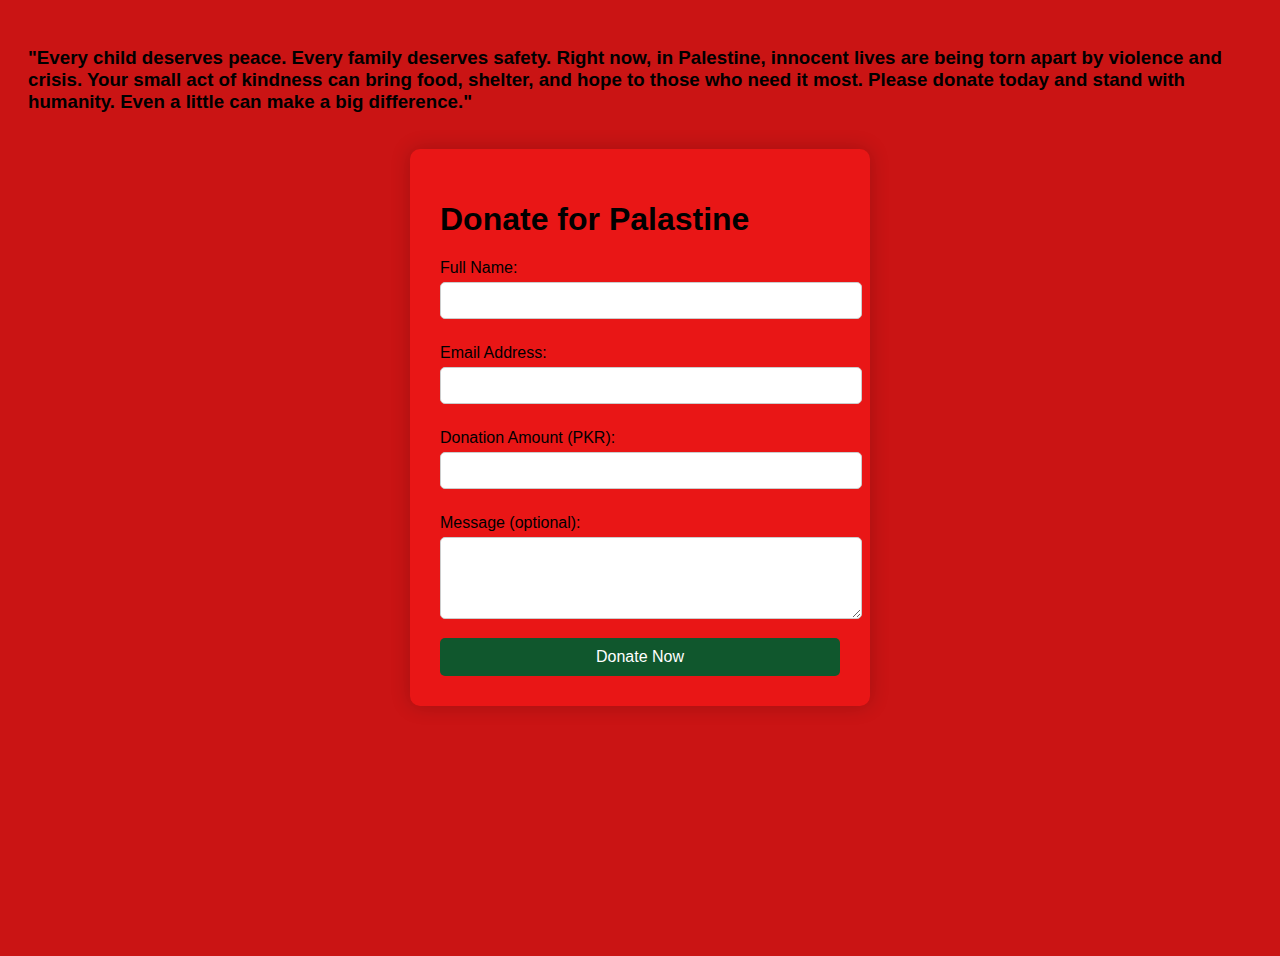
<file: donate for palastine/index.html>
<!DOCTYPE html>
<html lang="en">
<head>
    <meta charset="UTF-8">
    <title>Falasteen Donation Form</title>
    <link rel="stylesheet" href="style.css">
</head>
<body>
     <h3 class="h3">"Every child deserves peace. Every family deserves safety. Right now, in Palestine, innocent lives are being torn apart by violence and crisis. Your small act of kindness can bring food, shelter, and hope to those who need it most. Please donate today and stand with humanity. Even a little can make a big difference."

     </h3><br/>
    <div class="form-container">
        <h1>Donate for Palastine</h1>
        <form action="#" method="post">
            <label for="name">Full Name:</label>
            <input type="text" id="name" name="name" required>

            <label for="email">Email Address:</label>
            <input type="email" id="email" name="email" required>

            <label for="amount">Donation Amount (PKR):</label>
            <input type="number" id="amount" name="amount" required>

            <label for="message">Message (optional):</label>
            <textarea id="message" name="message" rows="4"></textarea>

            <button type="submit">Donate Now</button>
        </form>
    </div>
</body>
</html>
</file>
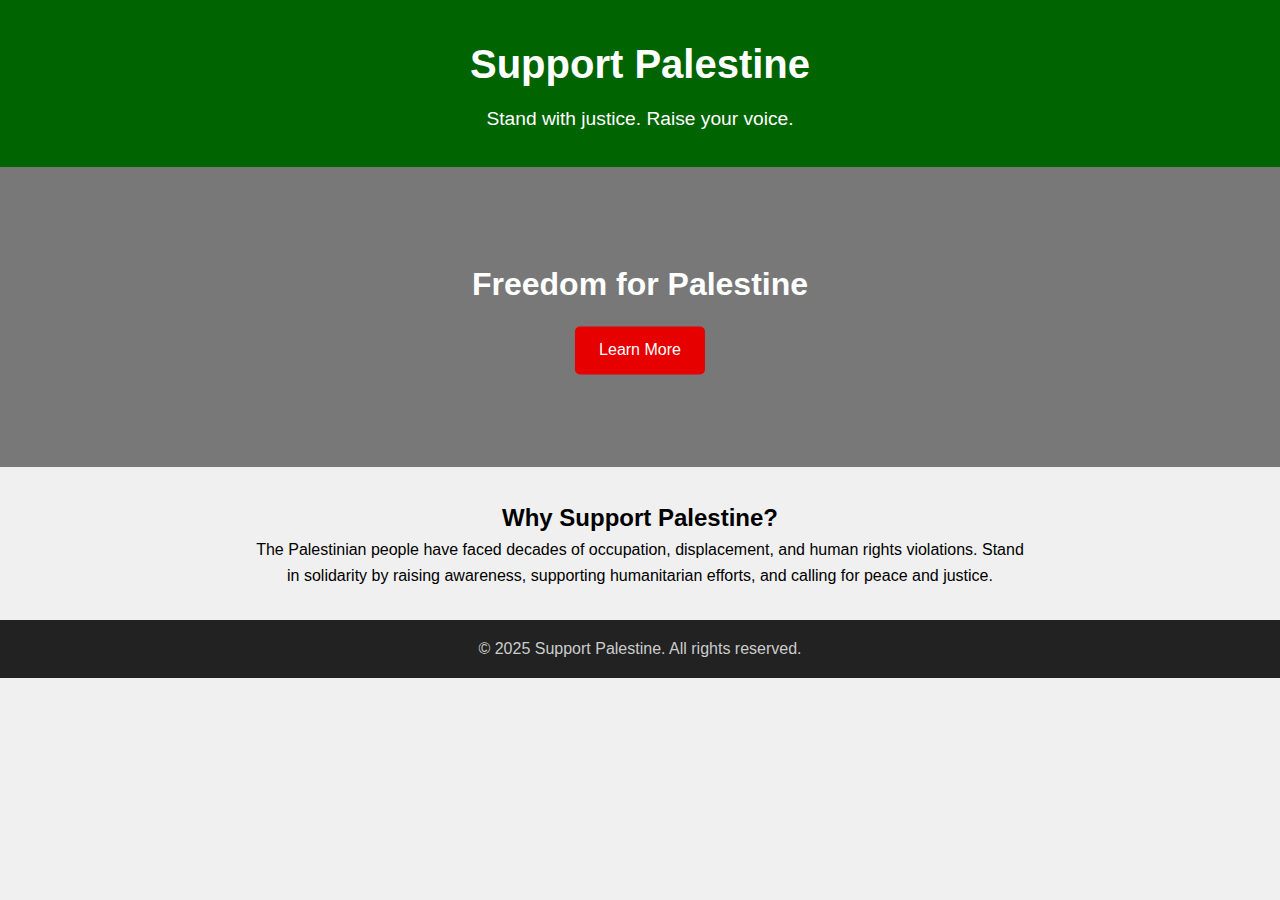
<file: MID-TERM ASSIGNMENT/about support page/index.html>
<!DOCTYPE html>
<html lang="en">
<head>
  <meta charset="UTF-8" />
  <meta name="viewport" content="width=device-width, initial-scale=1" />
  <title>Support Palestine</title>
  <style>
    * {
      box-sizing: border-box;
      margin: 0;
      padding: 0;
    }

    body {
      font-family: 'Arial', sans-serif;
      background: #f0f0f0;
      color: #000000;
      line-height: 1.6;
    }

    header {
      background: #006400;
      color: white;
      padding: 2rem 1rem;
      text-align: center;
    }

    header h1 {
      font-size: 2.5rem;
      margin-bottom: 0.5rem;
    }

    header p {
      font-size: 1.2rem;
    }

    .hero {
        background-image:url(./Flag_of_Palestine.svg no-repeat center center/cover );
        height: 300px;
        height: 300px;
      height: 300px;
    
      position: relative;
    }

    .hero::after {
      content: "";
      position: absolute;
      top: 0; left: 0;
      width: 100%;
      height: 100%;
      background: rgba(0, 0, 0, 0.5);
    }

    .hero-text {
      position: absolute;
      top: 50%;
      left: 50%;
      transform: translate(-50%, -50%);
      color: white;
      text-align: center;
      z-index: 2;
    }

    .hero-text h2 {
      font-size: 2rem;
      margin-bottom: 1rem;
    }

    .btn {
      display: inline-block;
      background: #e60000;
      color: white;
      padding: 0.7rem 1.5rem;
      text-decoration: none;
      border-radius: 5px;
      transition: background 0.3s ease;
    }

    .btn:hover {
      background: #cc0000;
    }

    .content {
      max-width: 800px;
      margin: 2rem auto;
      padding: 0 1rem;
      text-align: center;
    }

    footer {
      background: #222;
      color: #ccc;
      text-align: center;
      padding: 1rem;
      margin-top: 2rem;
    }

    @media (max-width: 600px) {
      header h1 {
        font-size: 2rem;
      }

      .hero-text h2 {
        font-size: 1.5rem;
      }
    }
  </style>
</head>
<body>

  <header>
    <h1>Support Palestine</h1>
    <p>Stand with justice. Raise your voice.</p>
  </header>

  <div class="hero">
    <div class="hero-text">
      <h2>Freedom for Palestine</h2>
      <a href="#" class="btn">Learn More</a>
    </div>
  </div>

  <div class="content">
    <h2>Why Support Palestine?</h2>
    <p>
      The Palestinian people have faced decades of occupation, displacement, and human rights violations.
      Stand in solidarity by raising awareness, supporting humanitarian efforts, and calling for peace and justice.
    </p>
  </div>

  <footer>
    <p>&copy; 2025 Support Palestine. All rights reserved.</p>
  </footer>

</body>
</html>
</file>
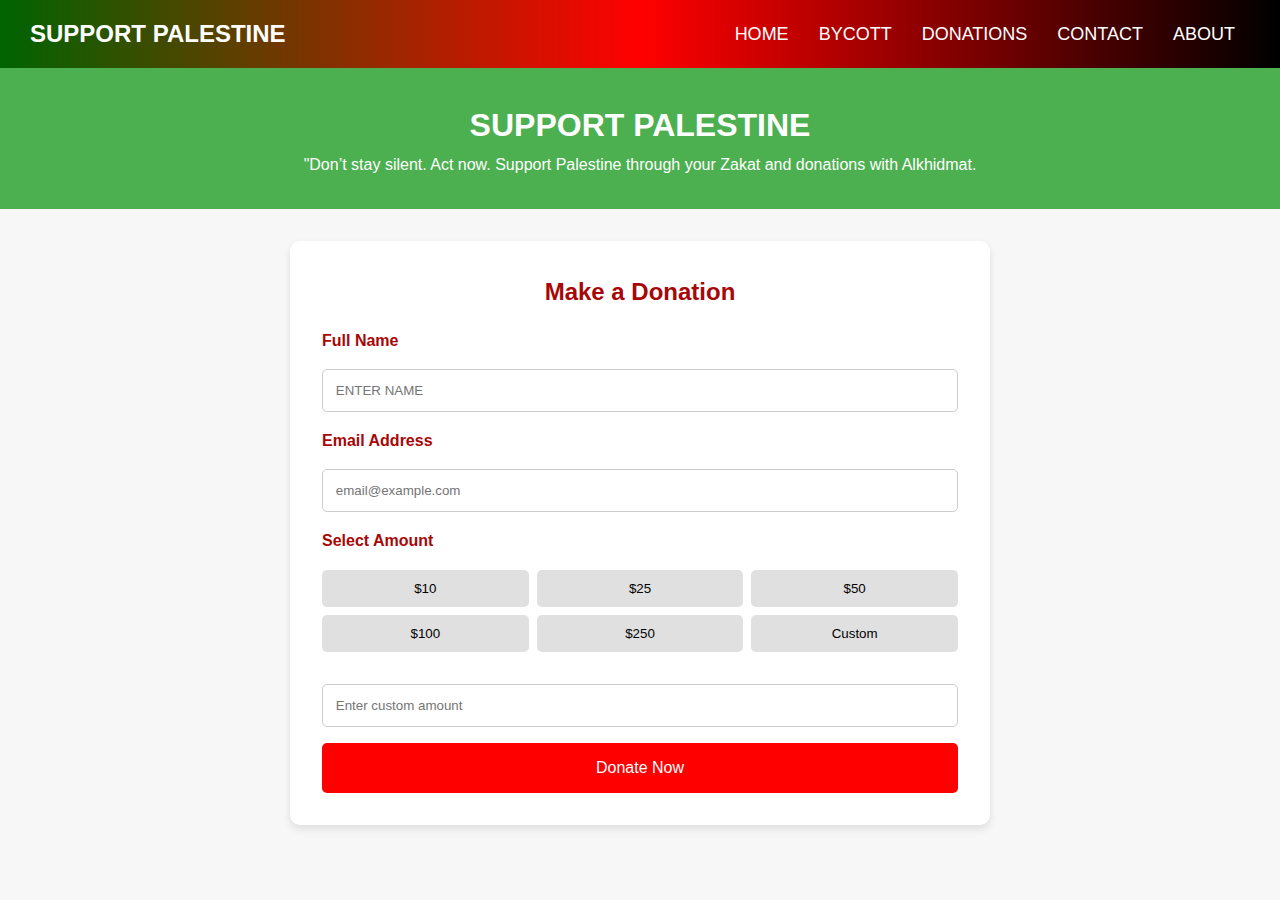
<file: MID-TERM ASSIGNMENT/DONATION/index.html>
<!DOCTYPE html>
<html lang="en">
<head>
  <meta charset="UTF-8" />
  <meta name="viewport" content="width=device-width, initial-scale=1.0"/>
  <title>Donate Now</title>
  <style>
    .navbar {
    background: linear-gradient(90deg, #006400, #ff0000, black); /* Palestine flag colors */
    color: white;
    display: flex;
    justify-content: space-between;
    align-items: center;
    padding: 15px 30px;
    position: sticky;
    top: 0;
    z-index: 999;
  }
  
  .logo {
    font-size: 24px;
    font-weight: bold;
  }
 
  
  .nav-links {
    list-style: none;
    display: flex;
  }
  
  .nav-links li {
    margin: 0 15px;
  }
  
  .nav-links a {
    color: white;
    text-decoration: none;
    font-size: 18px;
    transition: color 0.3s ease;
  }
  
  .nav-links a:hover {
    color: rgb(0, 0, 0);
  }
  
  /* Hamburger menu (hidden by default) */
  .menu-toggle {
    font-size: 30px;
    display: none;
    cursor: pointer;
  }
    * {
      box-sizing: border-box;
      margin: 0;
      padding: 0;
    }

    body {
      font-family: 'Segoe UI', sans-serif;
      background: #f7f7f7;
      color: #a80707;
      line-height: 1.6;
    }

    header {
      background: #4caf50;
      color: white;
      padding: 2rem;
      text-align: center;
    }

    .container {
      max-width: 700px;
      margin: 2rem auto;
      background: white;
      padding: 2rem;
      box-shadow: 0 4px 8px rgba(0,0,0,0.1);
      border-radius: 10px;
    }

    h2 {
      text-align: center;
      margin-bottom: 1rem;
    }

    form {
      display: flex;
      flex-direction: column;
      gap: 1rem;
    }

    label {
      font-weight: bold;
    }

    input[type="text"],
    input[type="email"],
    input[type="number"],
    select {
      padding: 0.8rem;
      border: 1px solid #ccc;
      border-radius: 5px;
      width: 100%;
    }

    .amount-options {
      display: flex;
      flex-wrap: wrap;
      gap: 0.5rem;
      margin-bottom: 1rem;
    }

    .amount-options button {
      flex: 1 1 30%;
      padding: 0.7rem;
      background: #e0e0e0;
      border: none;
      border-radius: 5px;
      cursor: pointer;
    }

    .amount-options button.selected,
    .amount-options button:hover {
      background: #4caf50;
      color: white;
    }

    .donate-btn {
      padding: 1rem;
      background: red;
      color: white;
      border: none;
      border-radius: 5px;
      font-size: 1rem;
      cursor: pointer;
    }

    .donate-btn:hover {
      background: #43a047;
    }

    @media (max-width: 600px) {
      .amount-options button {
        flex: 1 1 45%;
      }
    }
    /* Responsive Design */
  @media (max-width: 768px) {
    .nav-links {
      display: none;
      flex-direction: column;
      background: black;
      width: 100%;
      text-align: center;
      position: absolute;
      top: 70px;
      right: 0;
    }
  
    .nav-links.active {
      display: flex;
    }
  
    .menu-toggle {
      display: block;
    }
  
   
  }
  </style>
</head>
<body>
  <!-- Navbar -->
  <nav class="navbar">
    <div class="logo">  SUPPORT PALESTINE</div>
    <div class="menu-toggle" id="menu-toggle">&#9776;</div>
    <ul class="nav-links" id="nav-links">
      <li><a href="index.html" target="_blank">HOME</a></li>
      <li><a href="bycott.html" target="_blank">BYCOTT</a></li>
      <li><a href="donation.html" target="_blank">DONATIONS</a></li>
      <li><a href="contact.html" target="_blank">CONTACT</a></li>
      <li><a href="about.html" target="_blank">ABOUT</a></li>
    </ul>
  </nav>

  <header>
    <h1>SUPPORT PALESTINE</h1>
    <p>"Don’t stay silent. Act now. Support Palestine through your Zakat and donations with Alkhidmat.</p>
  </header>

  <div class="container">
    <h2>Make a Donation</h2>
    <form>
      <label for="name">Full Name</label>
      <input type="text" id="name" placeholder="ENTER NAME" required>

      <label for="email">Email Address</label>
      <input type="email" id="email" placeholder="email@example.com" required>

      <label>Select Amount</label>
      <div class="amount-options">
        <button type="button" onclick="selectAmount(10)">$10</button>
        <button type="button" onclick="selectAmount(25)">$25</button>
        <button type="button" onclick="selectAmount(50)">$50</button>
        <button type="button" onclick="selectAmount(100)">$100</button>
        <button type="button" onclick="selectAmount(250)">$250</button>
        <button type="button" onclick="selectAmount('custom')">Custom</button>
      </div>

      <input type="number" id="customAmount" placeholder="Enter custom amount" min="1" required>

      <button type="submit" class="donate-btn">Donate Now</button>
    </form>
  </div>

  <script>
    const buttons = document.querySelectorAll('.amount-options button');
    const customAmount = document.getElementById('customAmount');

    function selectAmount(amount) 
      buttons.forEach(btn => btn.classList.remove('selected'));
      if (amount === 'custom') {
        customAmount.value = '';
        customAmount.focus();
      } else 
        customAmount.value = amount;
        buttons.forEach(btn => {
          if (btn.textContent.includes($${amount})) {
            btn.classList.add('selected');
          }
        });

  </script>
  <!-- Small Script for Mobile Menu -->
  <script>
    const toggle = document.getElementById('menu-toggle');
    const links = document.getElementById('nav-links');

    toggle.addEventListener('click', () => {
      links.classList.toggle('active');
    });
  </script>

</body>
</html>
</file>
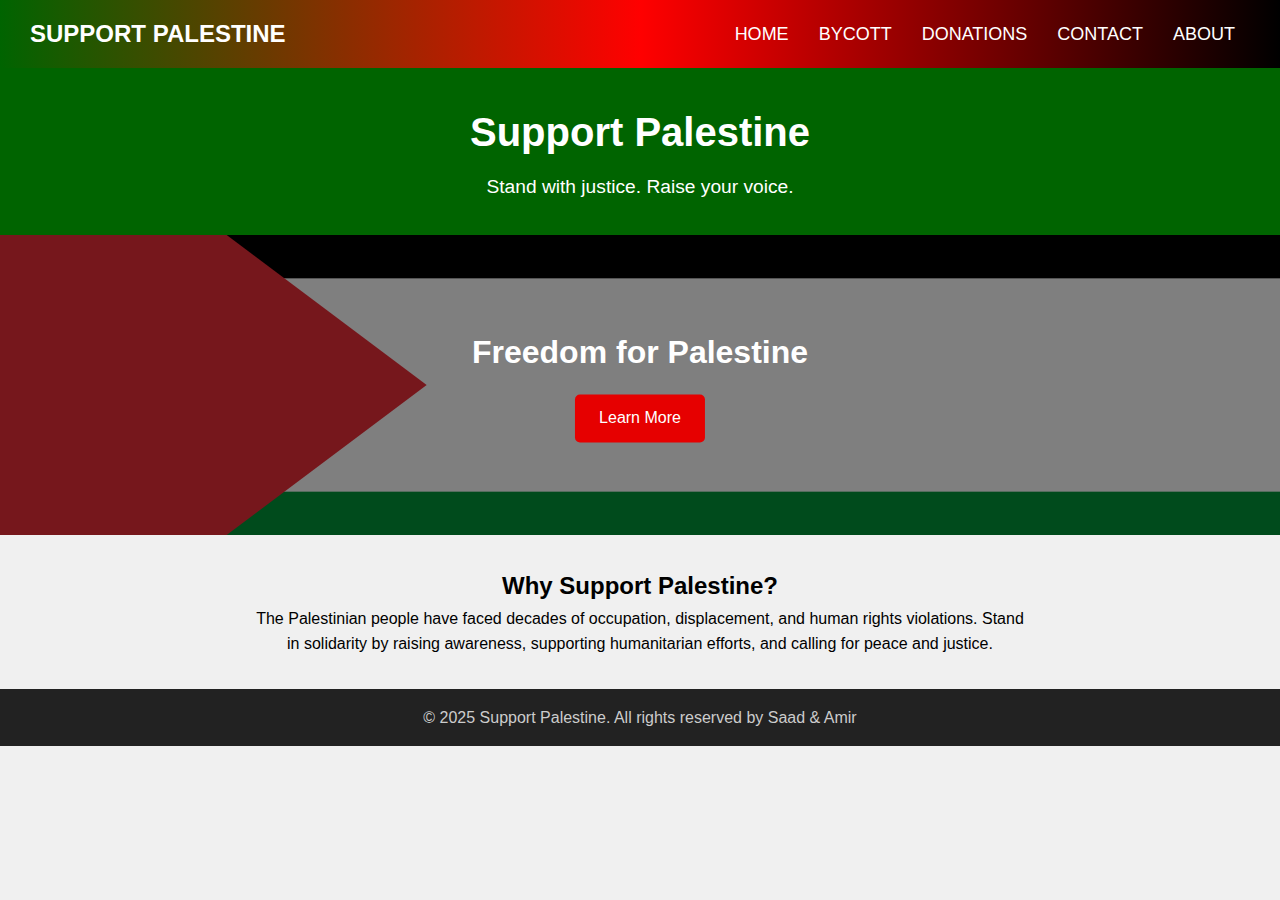
<file: MID-TERM ASSIGNMENT/about support page/about.html>
<!DOCTYPE html>
<html lang="en">
<head>
  <meta charset="UTF-8" />
  <meta name="viewport" content="width=device-width, initial-scale=1" />
  <title>Support Palestine</title>
  <style>
    * {
      box-sizing: border-box;
      margin: 0;
      padding: 0;
    }

    body {
      font-family: 'Arial', sans-serif;
      background: #f0f0f0;
      color: #000000;
      line-height: 1.6;
    }

    header {
      background: #006400;
      color: white;
      padding: 2rem 1rem;
      text-align: center;
    }

    header h1 {
      font-size: 2.5rem;
      margin-bottom: 0.5rem;
    }

    header p {
      font-size: 1.2rem;
    }

    .hero {
        background-image: url(./Flag_of_Palestine.svg);
        background-size: cover;
    background-position: center;
    background-repeat: no-repeat;
        height: 300px;
    
      position: relative;
    }

    .hero::after {
      content: "";
      position: absolute;
      top: 0; left: 0;
      width: 100%;
      height: 100%;
      background: rgba(0, 0, 0, 0.5);
    }

    .hero-text {
      position: absolute;
      top: 50%;
      left: 50%;
      transform: translate(-50%, -50%);
      color: white;
      text-align: center;
      z-index: 2;
    }

    .hero-text h2 {
      font-size: 2rem;
      margin-bottom: 1rem;
    }

    .btn {
      display: inline-block;
      background: #e60000;
      color: white;
      padding: 0.7rem 1.5rem;
      text-decoration: none;
      border-radius: 5px;
      transition: background 0.3s ease;
    }

    .btn:hover {
      background: #cc0000;
    }

    .content {
      max-width: 800px;
      margin: 2rem auto;
      padding: 0 1rem;
      text-align: center;
    }

    footer {
      background: #222;
      color: #ccc;
      text-align: center;
      padding: 1rem;
      margin-top: 2rem;
    }

    @media (max-width: 600px) {
      header h1 {
        font-size: 2rem;
      }

      .hero-text h2 {
        font-size: 1.5rem;
      }
    }
     /* Navbar */
  .navbar {
    background: linear-gradient(90deg, #006400, #ff0000, black); /* Palestine flag colors */
    color: white;
    display: flex;
    justify-content: space-between;
    align-items: center;
    padding: 15px 30px;
    position: sticky;
    top: 0;
    z-index: 999;
  }
  
  .logo {
    font-size: 24px;
    font-weight: bold;
  }
 
  
  .nav-links {
    list-style: none;
    display: flex;
  }
  
  .nav-links li {
    margin: 0 15px;
  }
  
  .nav-links a {
    color: white;
    text-decoration: none;
    font-size: 18px;
    transition: color 0.3s ease;
  }
  
  .nav-links a:hover {
    color: rgb(0, 0, 0);
  }
  
  /* Hamburger menu (hidden by default) */
  .menu-toggle {
    font-size: 30px;
    display: none;
    cursor: pointer;
  }
   /* Responsive Design */
   @media (max-width: 768px) {
    .nav-links {
      display: none;
      flex-direction: column;
      background: black;
      width: 100%;
      text-align: center;
      position: absolute;
      top: 70px;
      right: 0;
    }
  
    .nav-links.active {
      display: flex;
    }
  
    .menu-toggle {
      display: block;
    }
     }
  </style>
</head>
<body>
  <!-- Navbar -->
  <nav class="navbar">
    <div class="logo">  SUPPORT PALESTINE</div>
    <div class="menu-toggle" id="menu-toggle">&#9776;</div>
    <ul class="nav-links" id="nav-links">
      <li><a href="index.html" target="_blank">HOME</a></li>
      <li><a href="bycott.html" target="_blank">BYCOTT</a></li>
      <li><a href="donation.html" target="_blank">DONATIONS</a></li>
      <li><a href="contact.html" target="_blank">CONTACT</a></li>
      <li><a href="about.html" target="_blank">ABOUT</a></li>
    </ul>
  </nav>
  <header>
    <h1>Support Palestine</h1>
    <p>Stand with justice. Raise your voice.</p>
  </header>

  <div class="hero">
    <div class="hero-text">
      <h2>Freedom for Palestine</h2>
      <a href="#" class="btn">Learn More</a>
    </div>
  </div>

  <div class="content">
    <h2>Why Support Palestine?</h2>
    <p>
      The Palestinian people have faced decades of occupation, displacement, and human rights violations.
      Stand in solidarity by raising awareness, supporting humanitarian efforts, and calling for peace and justice.
    </p>
  </div>

  <footer>
    <p>&copy; 2025 Support Palestine. All rights reserved by Saad & Amir</p>
  </footer>
  <!-- Small Script for Mobile Menu -->
  <script>
    const toggle = document.getElementById('menu-toggle');
    const links = document.getElementById('nav-links');

    toggle.addEventListener('click', () => {
      links.classList.toggle('active');
    });
  </script>

</body>
</html>
</file>
<file: donate for palastine/style.css>
body {
    font-family: Arial, sans-serif;
    background-color: #ca1414;
    padding: 20px;
}
.h3{
    color: black;
}

.form-container {
    background-color: rgb(233, 22, 22);
    max-width: 400px;
    margin: auto;
    padding: 30px;
    border-radius: 10px;
    box-shadow: 0 0 20px rgba(0,0,0,0.2);
}

h2 {
    text-align: center;
    margin-bottom: 20px;
    color: #2c3e50;
}

label {
    display: block;
    margin: 10px 0 5px;
}

input, textarea {
    width: 100%;
    padding: 10px;
    margin-bottom: 15px;
    border: 1px solid #ccc;
    border-radius: 5px;
}

button {
    width: 100%;
    padding: 10px;
    background-color: #10572d;
    color: white;
    border: none;
    border-radius: 5px;
    font-size: 16px;
    cursor: pointer;
}

button:hover {
    background-color: #b93232;
}
body{
    background-image: url("C:/Users/SAN/OneDrive/Desktop/check 2/tiny-rituals-kPZFp0xLJAs-unsplash.jpg");
        height: 100vh;
        background-size: cover;     
        background-repeat: no-repeat; 
        background-position: center; 
 }
</file>
